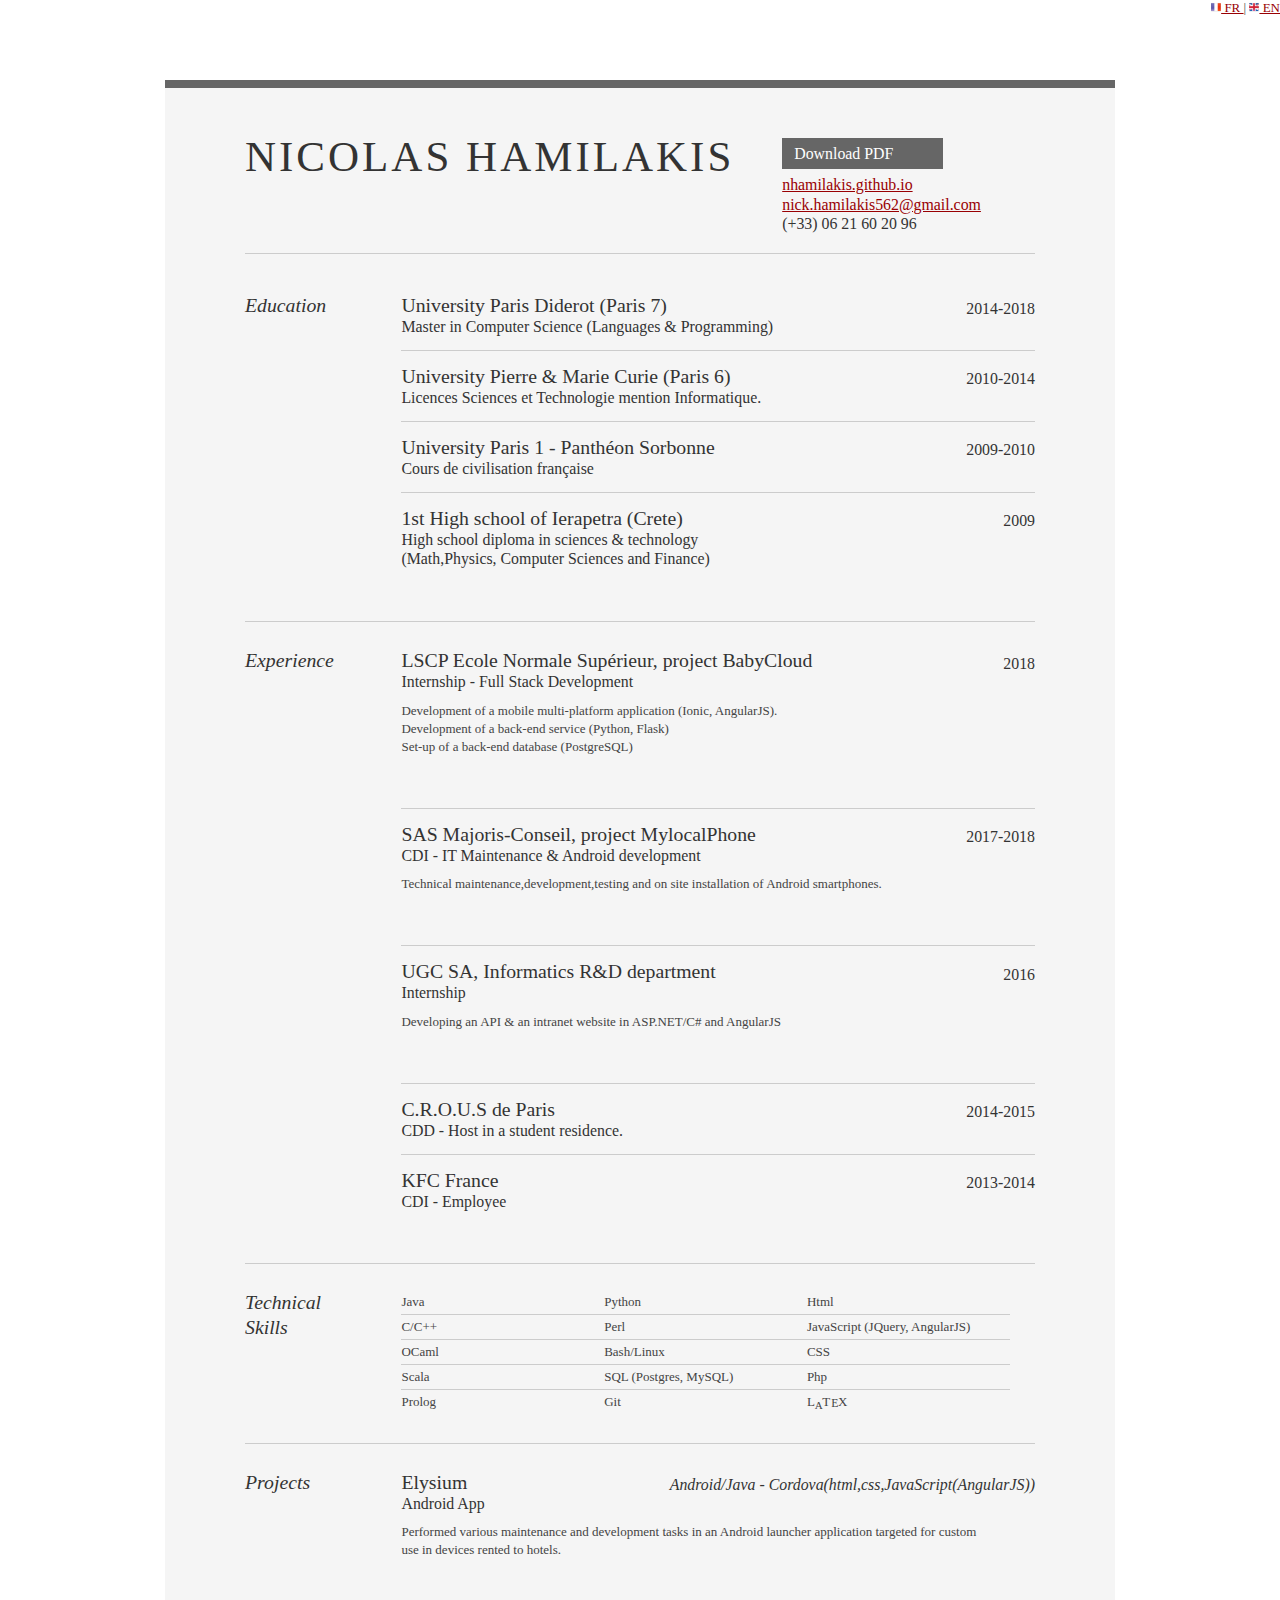
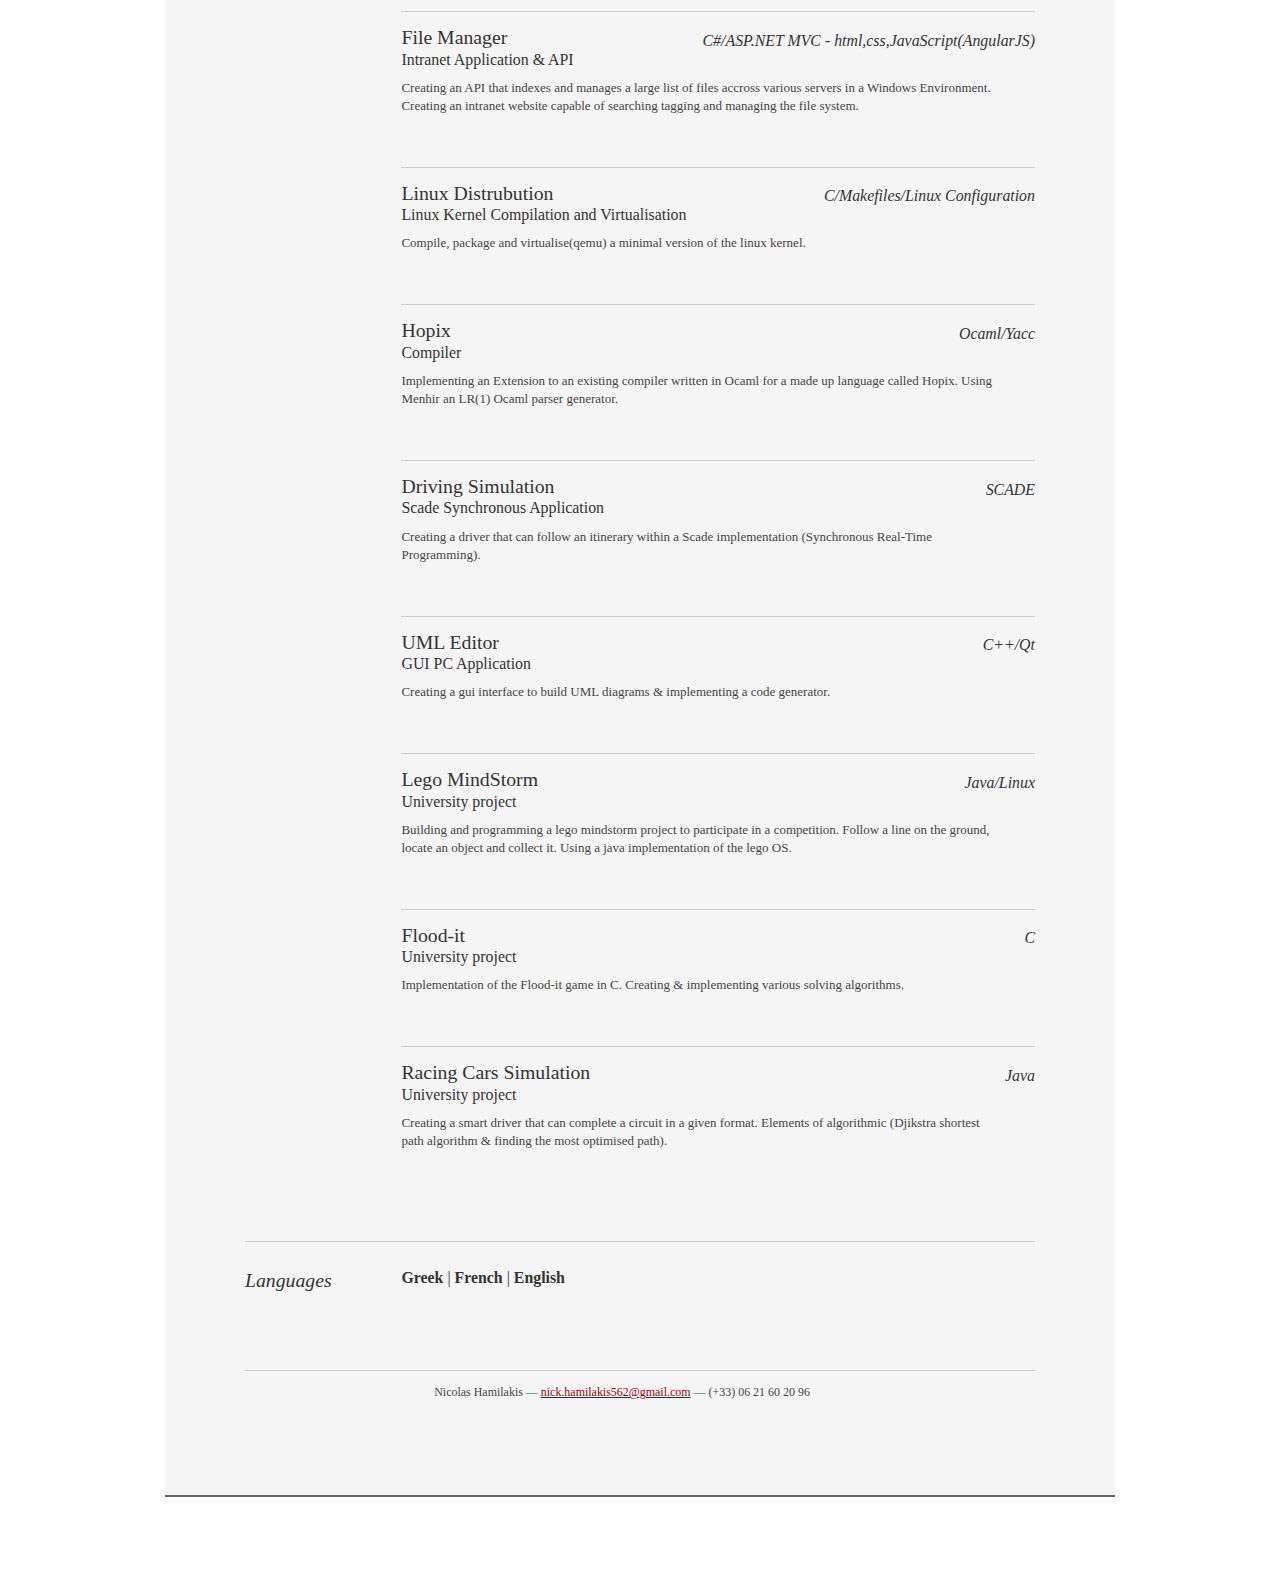
<file: cv-EN.html>
<!DOCTYPE html PUBLIC "-//W3C//DTD XHTML 1.0 Strict//EN" "http://www.w3.org/TR/xhtml1/DTD/xhtml1-strict.dtd">
<html>

<head>

	<title> Nicolas Hamilakis </title>
	<link rel="shortcut icon"
	      href="media/favicon.ico" />
	<meta http-equiv="content-type"
	      content="text/html; charset=utf-8" />

	<meta name="keywords"
	      content="" />
	<meta name="description"
	      content="" />

	<link rel="stylesheet"
	      type="text/css"
	      href="style/reset-fonts-grids.css"
	      media="all" />
	<link rel="stylesheet"
	      type="text/css"
	      href="style/resume.css"
	      media="all" />

</head>

<body>
	<div class="translation">
		<a href="cv-FR.html">
			<img class="flag-icon"
			     src="media/french.png"> FR </a>
		|
		<a href="cv-EN.html">
			<img class="flag-icon"
			     src="media/english.png"> EN</a>
		<!--| <a href="#"> <img class="flag-icon" src="media/greek.png" > GR</a> -->
	</div>

	<div id="doc2"
	     class="yui-t7">
		<div id="inner">
			<!-- Header -->
			<div id="hd">
				<div class="yui-gc">
					<div class="yui-u first">
						<h1>Nicolas Hamilakis</h1>
					</div>

					<div class="yui-u">
						<div class="contact-info">
							<h3>
								<a id="pdf"
								   href="https://github.com/nhamilakis/nhamilakis.github.io/raw/latex-cv/v1/eng/cv_4.pdf">Download PDF</a>
							</h3>
							<h3>
								<a href="https://nhamilakis.github.io/"> nhamilakis.github.io</a>
							</h3>
							<h3>
								<a href="mailto:nick.hamilakis562@gmail.com">nick.hamilakis562@gmail.com</a>
							</h3>
							<h3>(+33) 06 21 60 20 96</h3>
						</div>
						<!--// .contact-info -->
					</div>
				</div>
				<!--// .yui-gc -->
			</div>
			<!--// hd -->
			<!-- /Header -->
			<div id="bd">
				<div id="yui-main">
					<div class="yui-b">
						<!-- Education -->
						<div class="yui-gf">

							<div class="yui-u first">
								<h2>Education</h2>
							</div>
							<!--// .yui-u -->

							<div class="yui-u">
								<div class="job">
									<h2>University Paris Diderot (Paris 7)</h2>
									<h3>Master in Computer Science (Languages & Programming)</h3>
									<h4>2014-2018</h4>
								</div>

								<div class="job">
									<h2>University Pierre &amp; Marie Curie (Paris 6)</h2>
									<h3>Licences Sciences et Technologie mention Informatique.</h3>
									<h4>2010-2014</h4>
								</div>

								<div class="job">
									<h2> University Paris 1 - Panthéon Sorbonne</h2>
									<h3>Cours de civilisation française</h3>
									<h4>2009-2010</h4>
								</div>


								<div class="job last">
									<h2>1st High school of Ierapetra (Crete)</h2>
									<h3> High school diploma in sciences &amp; technology
										<br/>(Math,Physics, Computer Sciences and Finance)</h3>
									<h4>2009</h4>
								</div>

							</div>
							<!--// .yui-u -->
						</div>
						<!--// .yui-gf -->
						<!-- /Education -->
						<!-- Experience -->
						<div class="yui-gf">
							<div class="yui-u first">
								<h2>Experience</h2>
							</div>
							<!--// .yui-u -->

							<div class="yui-u">

								<div class="job">
									<h2>LSCP Ecole Normale Supérieur, project BabyCloud</h2>
									<h3>Internship - Full Stack Development</h3>
									<h4>2018</h4>
									<p>Development of a mobile multi-platform application (Ionic, AngularJS). </br>
										Development of a back-end service (Python, Flask)</br>
										Set-up of a back-end database (PostgreSQL)</p>
								</div>

								<div class="job">
									<h2>SAS Majoris-Conseil, project MylocalPhone</h2>
									<h3>CDI - IT Maintenance &amp; Android development</h3>
									<h4>2017-2018</h4>
									<p>Technical maintenance,development,testing and on site installation of Android smartphones.</p>
								</div>

								<div class="job">
									<h2>UGC SA, Informatics R&amp;D department </h2>
									<h3>Internship</h3>
									<h4>2016</h4>
									<p>Developing an API &amp; an intranet website in ASP.NET/C# and AngularJS</p>
								</div>

								<div class="job">
									<h2> C.R.O.U.S de Paris </h2>
									<h3>CDD - Host in a student residence.</h3>
									<h4>2014-2015</h4>
								</div>

								<div class="job last">
									<h2>KFC France</h2>
									<h3>CDI - Employee</h3>
									<h4>2013-2014</h4>
								</div>

							</div>
							<!--// .yui-u -->
						</div>
						<!--// .yui-gf -->
						<!-- /Experience -->
						<!-- Skills -->
						<div class="yui-gf">
							<div class="yui-u first">
								<h2>Technical Skills</h2>
							</div>
							<div class="yui-u">
								<ul class="talent">
									<li>Java</li>
									<li>C/C++</li>
									<li>OCaml</li>
									<li>Scala</li>
									<li class="last">Prolog</li>
								</ul>

								<ul class="talent">
									<li>Python</li>
									<li>Perl</li>
									<li>Bash/Linux</li>
									<li>SQL (Postgres, MySQL)</li>
									<li class="last"> Git </li>
								</ul>

								<ul class="talent">
									<li>Html</li>
									<li>JavaScript (JQuery, AngularJS)</li>
									<li>CSS</li>
									<li>Php</li>
									<li class="last">
										<span class="latex">L
											<sup>A</sup>T
											<sub>E</sub>X</span>
									</li>
								</ul>
							</div>
						</div>
						<!--// .yui-gf-->
						<!-- /Skills -->
						<!-- Projects -->
						<div class="yui-gf single-page">
							<div class="yui-u first">
								<h2>Projects</h2>
							</div>
							<!--// .yui-u -->

							<div class="yui-u">
								<div class="job">
									<h2>Elysium</h2>
									<h3>Android App </h3>
									<h4 class="pro-tech">Android/Java - Cordova(html,css,JavaScript(AngularJS)) </h4>
									<p>Performed various maintenance and development tasks in an Android launcher application targeted
										for custom use in devices rented to hotels. </p>
								</div>

								<div class="job">
									<h2>File Manager</h2>
									<h3>Intranet Application & API</h3>
									<h4 class="pro-tech">C#/ASP.NET MVC - html,css,JavaScript(AngularJS) </h4>
									<p> Creating an API that indexes and manages a large list of files accross various servers in a
										Windows Environment. Creating an intranet website capable of searching tagging and managing
										the file system.</p>
								</div>

								<div class="job page">
									<h2>Linux Distrubution</h2>
									<h3> Linux Kernel Compilation and Virtualisation </h3>
									<h4 class="pro-tech">C/Makefiles/Linux Configuration</h4>
									<p> Compile, package and virtualise(qemu) a minimal version of the linux kernel. </p>
								</div>

								<div class="job">
									<h2>Hopix</h2>
									<h3>Compiler</h3>
									<h4 class="pro-tech">Ocaml/Yacc</h4>
									<p>Implementing an Extension to an existing compiler written in Ocaml for a made up language called
										Hopix. Using Menhir an LR(1) Ocaml parser generator.</p>
								</div>

								<div class="job">
									<h2>Driving Simulation</h2>
									<h3>Scade Synchronous Application</h3>
									<h4 class="pro-tech">SCADE</h4>
									<p> Creating a driver that can follow an itinerary within a Scade implementation (Synchronous Real-Time
										Programming).
									</p>
								</div>

								<div class="job">
									<h2>UML Editor</h2>
									<h3>GUI PC Application</h3>
									<h4 class="pro-tech">C++/Qt</h4>
									<p> Creating a gui interface to build UML diagrams & implementing a code generator. </p>
								</div>

								<div class="job">
									<h2>Lego MindStorm</h2>
									<h3>University project </h3>
									<h4 class="pro-tech">Java/Linux</h4>
									<p> Building and programming a lego mindstorm project to participate in a competition. Follow a
										line on the ground, locate an object and collect it. Using a java implementation of the lego
										OS.
									</p>
								</div>

								<div class="job">
									<h2>Flood-it</h2>
									<h3>University project</h3>
									<h4 class="pro-tech">C</h4>
									<p> Implementation of the Flood-it game in C. Creating & implementing various solving algorithms.
									</p>
								</div>

								<div class="job last">
									<h2>Racing Cars Simulation</h2>
									<h3>University project</h3>
									<h4 class="pro-tech">Java</h4>
									<p> Creating a smart driver that can complete a circuit in a given format. Elements of algorithmic
										(Djikstra shortest path algorithm & finding the most optimised path). </p>
								</div>

							</div>
							<!--// .yui-u -->
						</div>
						<!--// .yui-gf -->
						<!-- /Projects -->
						<!-- Languages -->
						<div class="yui-gf last">
							<div class="yui-u first">
								<h2>Languages</h2>
							</div>
							<div class="yui-u">
								<h3>
									<strong>Greek</strong> |
									<strong>French</strong> |
									<strong>English</strong>
								</h3>
							</div>
						</div>
						<!--// .yui-gf -->
						<!-- /Languages -->

					</div>
					<!--// .yui-b -->
				</div>
				<!--// yui-main -->
			</div>
			<!--// bd -->

			<div id="ft">
				<p>Nicolas Hamilakis &mdash;
					<a href="mailto:nick.hamilakis562@gmail.com">nick.hamilakis562@gmail.com</a> &mdash; (+33) 06 21 60 20 96</p>
			</div>
			<!--// footer -->

		</div>
		<!-- // inner -->
	</div>
	<!--// doc -->


</body>

</html>
</file>
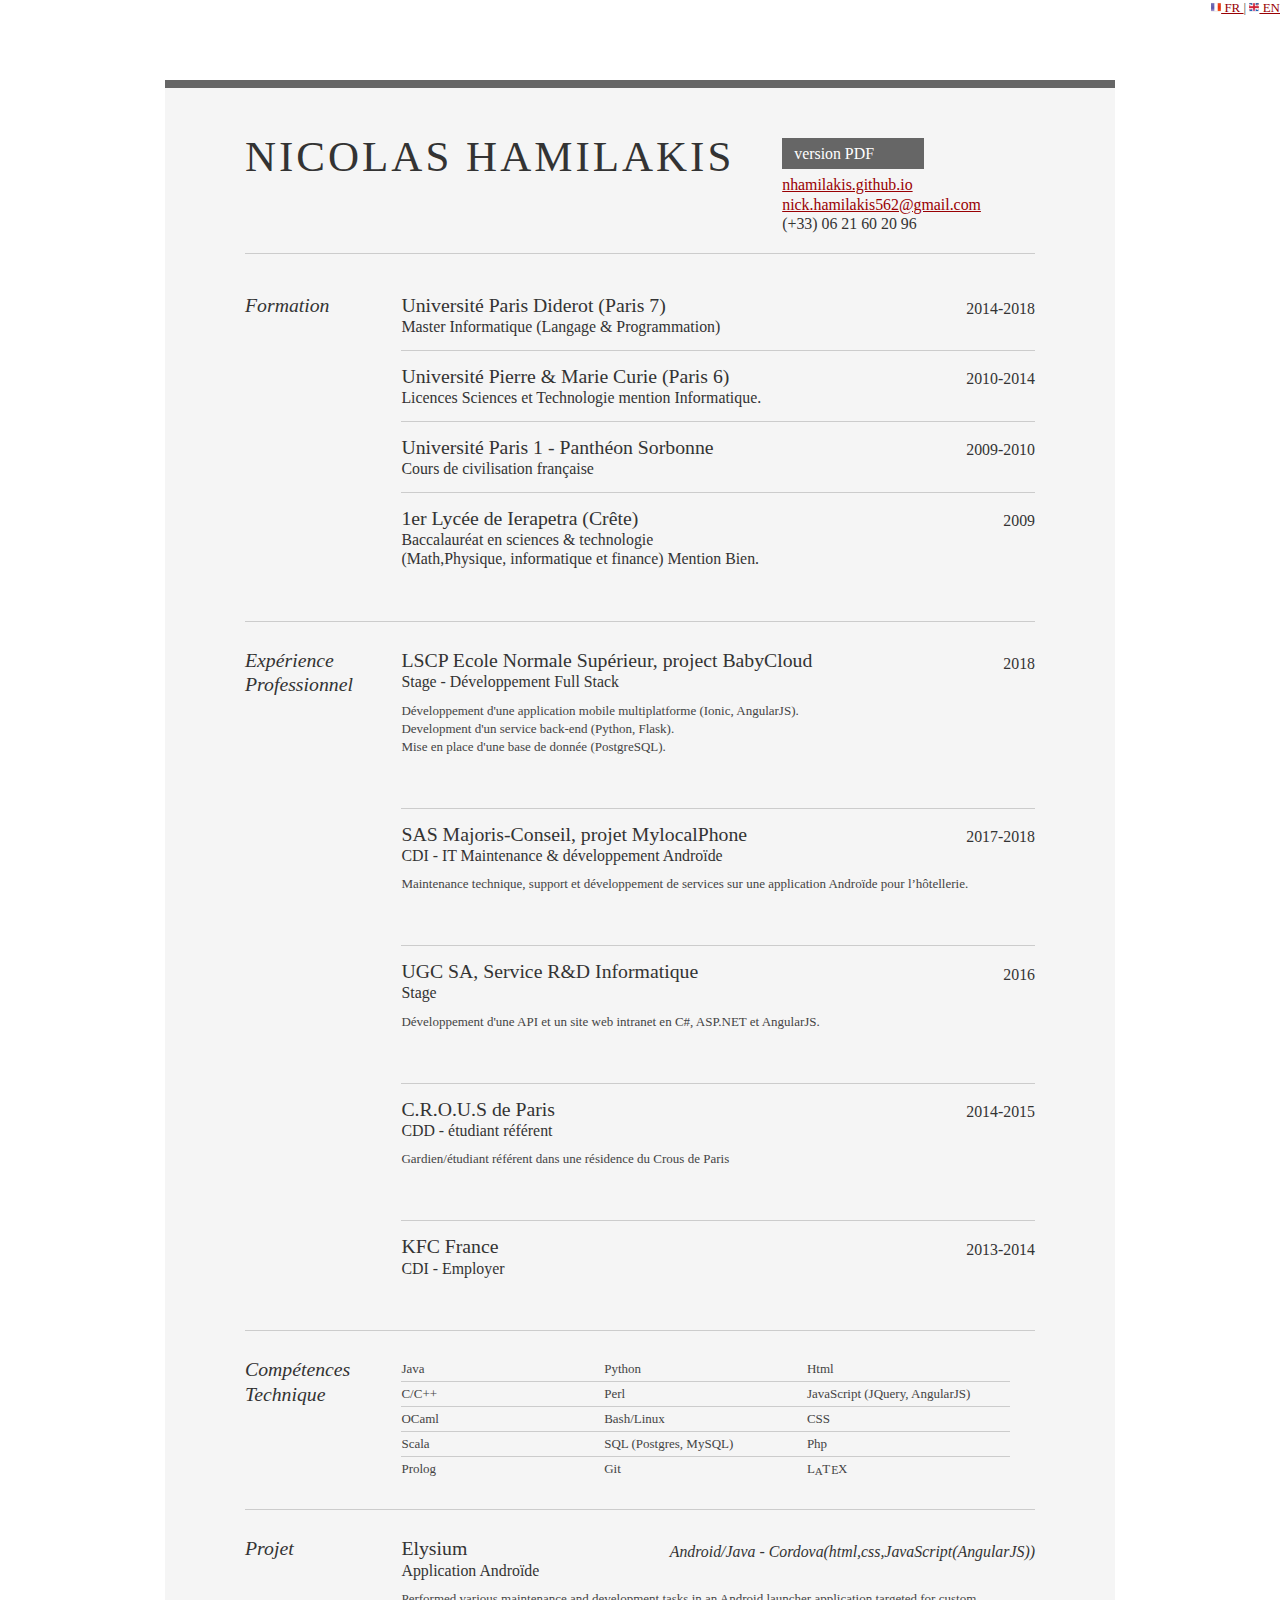
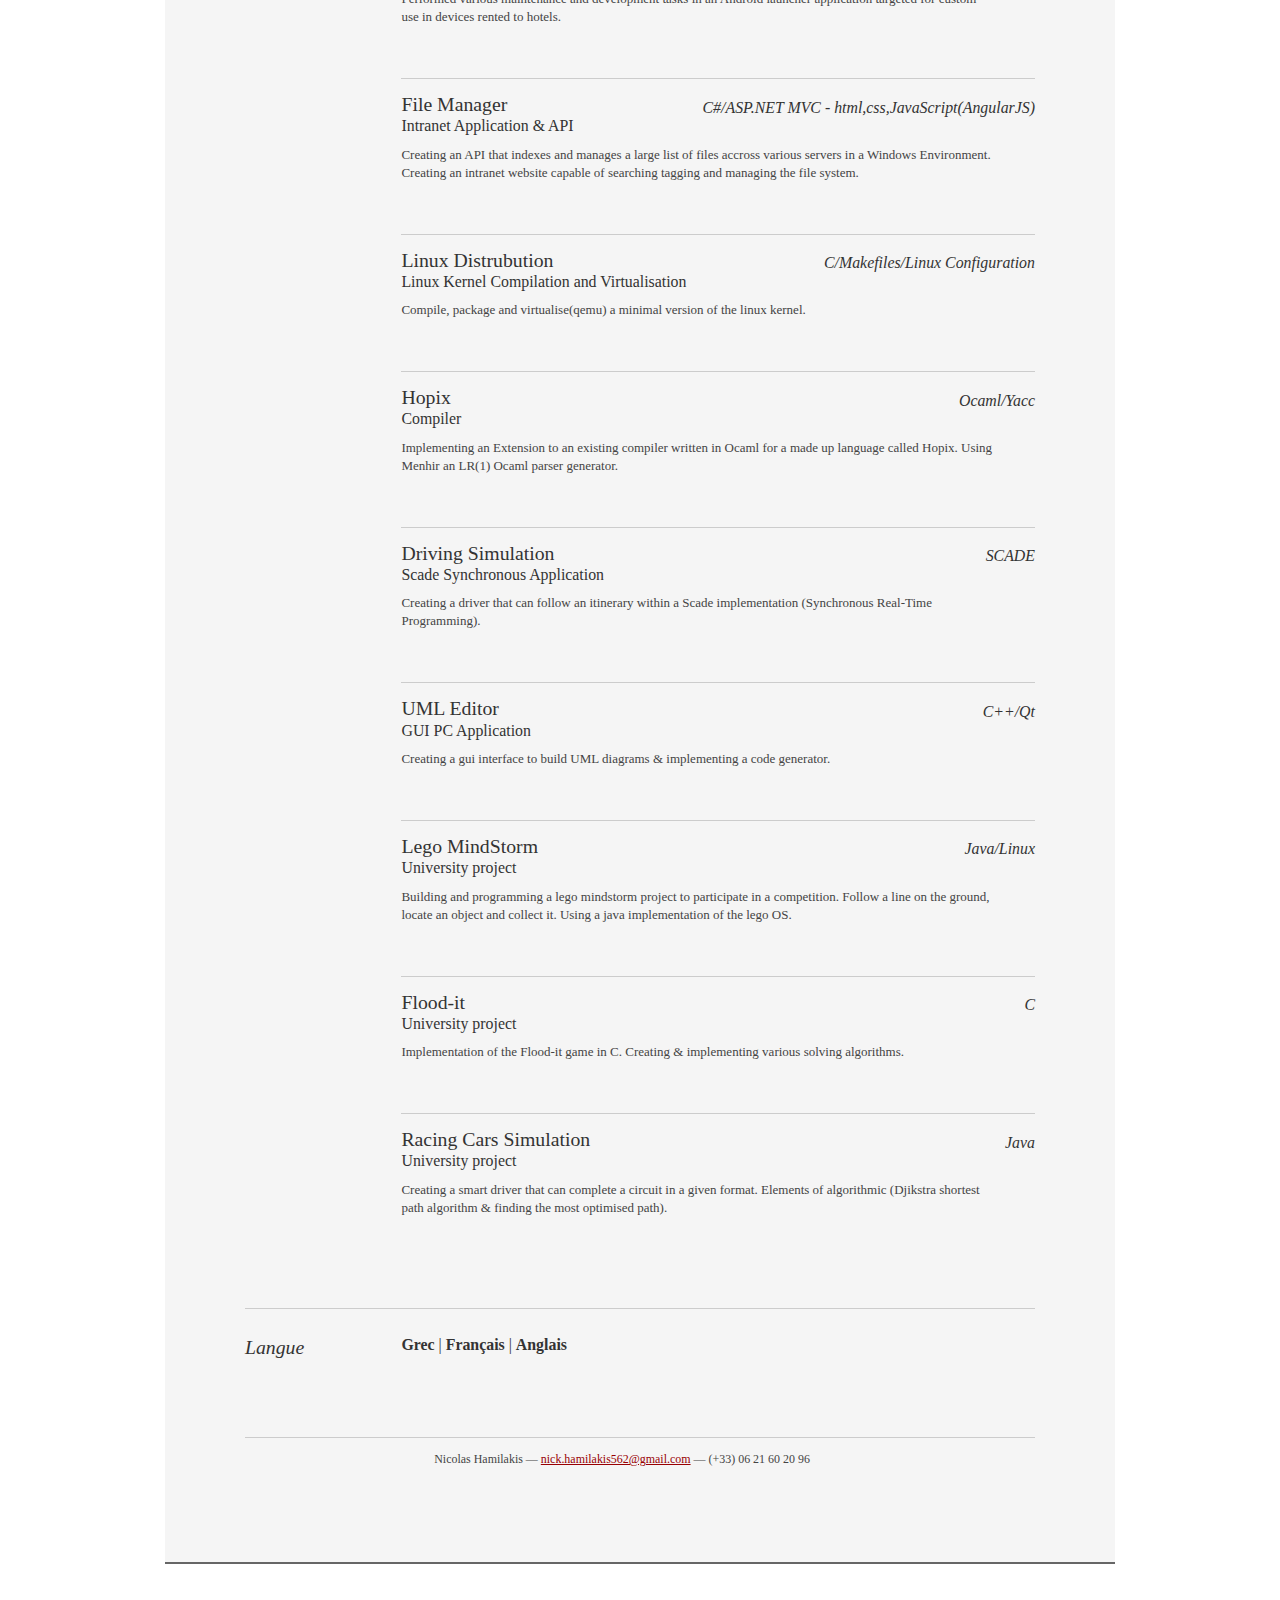
<file: cv-FR.html>
<!DOCTYPE html PUBLIC "-//W3C//DTD XHTML 1.0 Strict//EN" "http://www.w3.org/TR/xhtml1/DTD/xhtml1-strict.dtd">
<html>

<head>

	<title> Nicolas Hamilakis </title>
	<link rel="shortcut icon"
	      href="media/favicon.ico" />
	<meta http-equiv="content-type"
	      content="text/html; charset=utf-8" />

	<meta name="keywords"
	      content="" />
	<meta name="description"
	      content="" />

	<link rel="stylesheet"
	      type="text/css"
	      href="style/reset-fonts-grids.css"
	      media="all" />
	<link rel="stylesheet"
	      type="text/css"
	      href="style/resume.css"
	      media="all" />

</head>

<body>
	<div class="translation">
		<a href="cv-FR.html">
			<img class="flag-icon"
			     src="media/french.png"> FR </a>
		|
		<a href="cv-EN.html">
			<img class="flag-icon"
			     src="media/english.png"> EN</a>
		<!--| <a href="#"> <img class="flag-icon" src="media/greek.png" > GR</a> -->
	</div>

	<div id="doc2"
	     class="yui-t7">
		<div id="inner">
			<!-- Header -->
			<div id="hd">
				<div class="yui-gc">
					<div class="yui-u first">
						<h1>Nicolas Hamilakis</h1>
					</div>

					<div class="yui-u">
						<div class="contact-info">
							<h3>
								<a id="pdf"
								   href="https://nhamilakis.github.io/cv_fr.pdf">version PDF</a>
							</h3>
							<h3>
								<a href="https://nhamilakis.github.io/"> nhamilakis.github.io </a>
							</h3>
							<h3>
								<a href="mailto:nick.hamilakis562@gmail.com">nick.hamilakis562@gmail.com</a>
							</h3>
							<h3>(+33) 06 21 60 20 96</h3>
						</div>
						<!--// .contact-info -->
					</div>
				</div>
				<!--// .yui-gc -->
			</div>
			<!--// hd -->
			<!-- /Header -->
			<div id="bd">
				<div id="yui-main">
					<div class="yui-b">
						<!-- Education -->
						<div class="yui-gf">

							<div class="yui-u first">
								<h2>Formation</h2>
							</div>
							<!--// .yui-u -->

							<div class="yui-u">
								<div class="job">
									<h2>Université Paris Diderot (Paris 7)</h2>
									<h3>Master Informatique (Langage &amp; Programmation)</h3>
									<h4>2014-2018</h4>
								</div>

								<div class="job">
									<h2>Université Pierre &amp; Marie Curie (Paris 6)</h2>
									<h3>Licences Sciences et Technologie mention Informatique.</h3>
									<h4>2010-2014</h4>
								</div>

								<div class="job">
									<h2> Université Paris 1 - Panthéon Sorbonne</h2>
									<h3>Cours de civilisation française</h3>
									<h4>2009-2010</h4>
								</div>


								<div class="job last">
									<h2>1er Lycée de Ierapetra (Crête)</h2>
									<h3> Baccalauréat en sciences &amp; technologie
										<br/>(Math,Physique, informatique et finance) Mention Bien.</h3>
									<h4>2009</h4>
								</div>

							</div>
							<!--// .yui-u -->
						</div>
						<!--// .yui-gf -->
						<!-- /Education -->
						<!-- Experience -->
						<div class="yui-gf">
							<div class="yui-u first">
								<h2>Expérience Professionnel</h2>
							</div>
							<!--// .yui-u -->

							<div class="yui-u">

								<div class="job">
									<h2>LSCP Ecole Normale Supérieur, project BabyCloud</h2>
									<h3>Stage - Développement Full Stack </h3>
									<h4>2018</h4>
									<p>Développement d'une application mobile multiplatforme (Ionic, AngularJS). </br>
										Development d'un service back-end (Python, Flask).</br>
										Mise en place d'une base de donnée (PostgreSQL).</p>
								</div>

								<div class="job">
									<h2>SAS Majoris-Conseil, projet MylocalPhone</h2>
									<h3>CDI - IT Maintenance &amp; développement Androïde</h3>
									<h4>2017-2018</h4>
									<p>Maintenance technique, support et développement de services sur une application Androïde pour
										l’hôtellerie. </p>
								</div>

								<div class="job">
									<h2>UGC SA, Service R&amp;D Informatique</h2>
									<h3>Stage</h3>
									<h4>2016</h4>
									<p>Développement d'une API et un site web intranet en C#, ASP.NET et AngularJS.</p>
								</div>

								<div class="job">
									<h2> C.R.O.U.S de Paris </h2>
									<h3>CDD - étudiant référent </h3>
									<h4>2014-2015</h4>
									<p>Gardien/étudiant référent dans une résidence du Crous de Paris</p>
								</div>

								<div class="job last">
									<h2>KFC France</h2>
									<h3>CDI - Employer</h3>
									<h4>2013-2014</h4>
								</div>

							</div>
							<!--// .yui-u -->
						</div>
						<!--// .yui-gf -->
						<!-- /Experience -->
						<!-- Skills -->
						<div class="yui-gf">
							<div class="yui-u first">
								<h2>Compétences Technique</h2>
							</div>
							<div class="yui-u">
								<ul class="talent">
									<li>Java</li>
									<li>C/C++</li>
									<li>OCaml</li>
									<li>Scala</li>
									<li class="last">Prolog</li>
								</ul>

								<ul class="talent">
									<li>Python</li>
									<li>Perl</li>
									<li>Bash/Linux</li>
									<li>SQL (Postgres, MySQL)</li>
									<li class="last"> Git </li>
								</ul>

								<ul class="talent">
									<li>Html</li>
									<li>JavaScript (JQuery, AngularJS)</li>
									<li>CSS</li>
									<li>Php</li>
									<li class="last">
										<span class="latex">L
											<sup>A</sup>T
											<sub>E</sub>X</span>
									</li>
								</ul>
							</div>
						</div>
						<!--// .yui-gf-->
						<!-- /Skills -->
						<!-- Projects -->
						<div class="yui-gf single-page">
							<div class="yui-u first">
								<h2>Projet</h2>
							</div>
							<!--// .yui-u -->

							<div class="yui-u">
								<div class="job">
									<h2>Elysium</h2>
									<h3>Application Androïde</h3>
									<h4 class="pro-tech">Android/Java - Cordova(html,css,JavaScript(AngularJS)) </h4>
									<p>Performed various maintenance and development tasks in an Android launcher application targeted
										for custom use in devices rented to hotels. </p>
								</div>

								<div class="job">
									<h2>File Manager</h2>
									<h3>Intranet Application &amp; API</h3>
									<h4 class="pro-tech">C#/ASP.NET MVC - html,css,JavaScript(AngularJS) </h4>
									<p> Creating an API that indexes and manages a large list of files accross various servers in a
										Windows Environment. Creating an intranet website capable of searching tagging and managing
										the file system.</p>
								</div>

								<div class="job page">
									<h2>Linux Distrubution</h2>
									<h3> Linux Kernel Compilation and Virtualisation </h3>
									<h4 class="pro-tech">C/Makefiles/Linux Configuration</h4>
									<p> Compile, package and virtualise(qemu) a minimal version of the linux kernel. </p>
								</div>

								<div class="job">
									<h2>Hopix</h2>
									<h3>Compiler</h3>
									<h4 class="pro-tech">Ocaml/Yacc</h4>
									<p>Implementing an Extension to an existing compiler written in Ocaml for a made up language called
										Hopix. Using Menhir an LR(1) Ocaml parser generator.</p>
								</div>

								<div class="job">
									<h2>Driving Simulation</h2>
									<h3>Scade Synchronous Application</h3>
									<h4 class="pro-tech">SCADE</h4>
									<p> Creating a driver that can follow an itinerary within a Scade implementation (Synchronous Real-Time
										Programming).
									</p>
								</div>

								<div class="job">
									<h2>UML Editor</h2>
									<h3>GUI PC Application</h3>
									<h4 class="pro-tech">C++/Qt</h4>
									<p> Creating a gui interface to build UML diagrams &amp; implementing a code generator. </p>
								</div>

								<div class="job">
									<h2>Lego MindStorm</h2>
									<h3>University project </h3>
									<h4 class="pro-tech">Java/Linux</h4>
									<p> Building and programming a lego mindstorm project to participate in a competition. Follow a
										line on the ground, locate an object and collect it. Using a java implementation of the lego
										OS.
									</p>
								</div>

								<div class="job">
									<h2>Flood-it</h2>
									<h3>University project</h3>
									<h4 class="pro-tech">C</h4>
									<p> Implementation of the Flood-it game in C. Creating & implementing various solving algorithms.
									</p>
								</div>

								<div class="job last">
									<h2>Racing Cars Simulation</h2>
									<h3>University project</h3>
									<h4 class="pro-tech">Java</h4>
									<p> Creating a smart driver that can complete a circuit in a given format. Elements of algorithmic
										(Djikstra shortest path algorithm & finding the most optimised path). </p>
								</div>

							</div>
							<!--// .yui-u -->
						</div>
						<!--// .yui-gf -->
						<!-- /Projects -->
						<!-- Languages -->
						<div class="yui-gf last">
							<div class="yui-u first">
								<h2>Langue</h2>
							</div>
							<div class="yui-u">
								<h3>
									<strong>Grec</strong> |
									<strong>Français</strong> |
									<strong>Anglais</strong>
								</h3>
							</div>
						</div>
						<!--// .yui-gf -->
						<!-- /Languages -->

					</div>
					<!--// .yui-b -->
				</div>
				<!--// yui-main -->
			</div>
			<!--// bd -->

			<div id="ft">
				<p>Nicolas Hamilakis &mdash;
					<a href="mailto:nick.hamilakis562@gmail.com">nick.hamilakis562@gmail.com</a> &mdash; (+33) 06 21 60 20 96</p>
			</div>
			<!--// footer -->

		</div>
		<!-- // inner -->
	</div>
	<!--// doc -->


</body>

</html>
</file>
<file: style/resume.css>
/*
---------------------------------------------------------------------------------
	STRIPPED DOWN RESUME TEMPLATE
    html resume

    v0.9: 5/28/09

    design and code by: thingsthatarebrown.com (matt brown)
---------------------------------------------------------------------------------
*/


.msg { padding: 10px; background: #222; position: relative; }
.msg h1 { color: #fff;  }
.msg a { margin-left: 20px; background: #408814; color: white; padding: 4px 8px; text-decoration: none; }
.msg a:hover { background: #266400; }

/* //-- yui-grids style overrides -- */
body { font-family: Georgia; color: #444; }
#inner { padding: 10px 80px; margin: 80px auto; background: #f5f5f5; border: solid #666; border-width: 8px 0 2px 0; }
.yui-gf { margin-bottom: 2em; padding-bottom: 2em; border-bottom: 1px solid #ccc; }

/* //-- header, body, footer -- */
#hd { margin: 2.5em 0 3em 0; padding-bottom: 1.5em; border-bottom: 1px solid #ccc }
#hd h2 { text-transform: uppercase; letter-spacing: 2px; }
#bd, #ft { margin-bottom: 2em; }

/* //-- footer -- */
#ft { padding: 1em 0 5em 0; font-size: 92%; border-top: 1px solid #ccc; text-align: center; }
#ft p { margin-bottom: 0; text-align: center;   }

/* //-- core typography and style -- */
#hd h1 { font-size: 43px; text-transform: uppercase; letter-spacing: 3px; }
h2 { font-size: 152% }
h3, h4 { font-size: 122%; }
h1, h2, h3, h4 { color: #333; }
p { font-size: 100%; line-height: 18px; padding-right: 3em; }
a { color: #990003 }
a:hover { text-decoration: none; }
strong { font-weight: bold; }
li { line-height: 24px; border-bottom: 1px solid #ccc; }
p.enlarge { font-size: 144%; padding-right: 6.5em; line-height: 24px; }
p.enlarge span { color: #000 }
.contact-info { margin-top: 7px; }
.first h2 { font-style: italic; }
.last { border-bottom: 0 }


/* //-- section styles -- */

a#pdf { display: block; float: left; background: #666; color: white; padding: 6px 50px 6px 12px; margin-bottom: 6px; text-decoration: none;  }
a#pdf:hover { background: #222; }

.job { position: relative; margin-bottom: 1em; padding-bottom: 1em; border-bottom: 1px solid #ccc; }
.job h4 { position: absolute; top: 0.35em; right: 0 }
.job p { margin: 0.75em 0 3em 0; }

.last { border: none; }
.skills-list {  }
.skills-list ul { margin: 0; }
.skills-list li { margin: 3px 0; padding: 3px 0; }
.skills-list li span { font-size: 152%; display: block; margin-bottom: -2px; padding: 0 }
.talent { width: 32%; float: left }
.talent h2 { margin-bottom: 6px; }

#srt-ttab { margin-bottom: 100px; text-align: center;  }
#srt-ttab img.last { margin-top: 20px }

/* --// override to force 1/8th width grids -- */
.yui-gf .yui-u{width:80.2%;}
.yui-gf div.first{width:12.3%;}

/** personalisations */
.pro-tech {
    font-style: italic;
}


/* -- Latex -- */

.latex sub {
    vertical-align: -0.1ex;
    margin-left: -0.1667em;
    margin-right: -0.025em;
}

.latex sub, .latex sup {
    font-size: 0.9em;
    text-transform:uppercase;

}
.latex sup {
    font-size: 0.85em;
    vertical-align: -0.2em;
    margin-left: -0.26em;
    margin-right: -0.05em;
}

/* -- Translation -- */

.translation{
    position:absolute;
    top:0;
    right:0;
    height: 20px;
}

/* Flag Icons */
.flag-icon {
    width: 10px;
    height: 10px;
}
</file>
